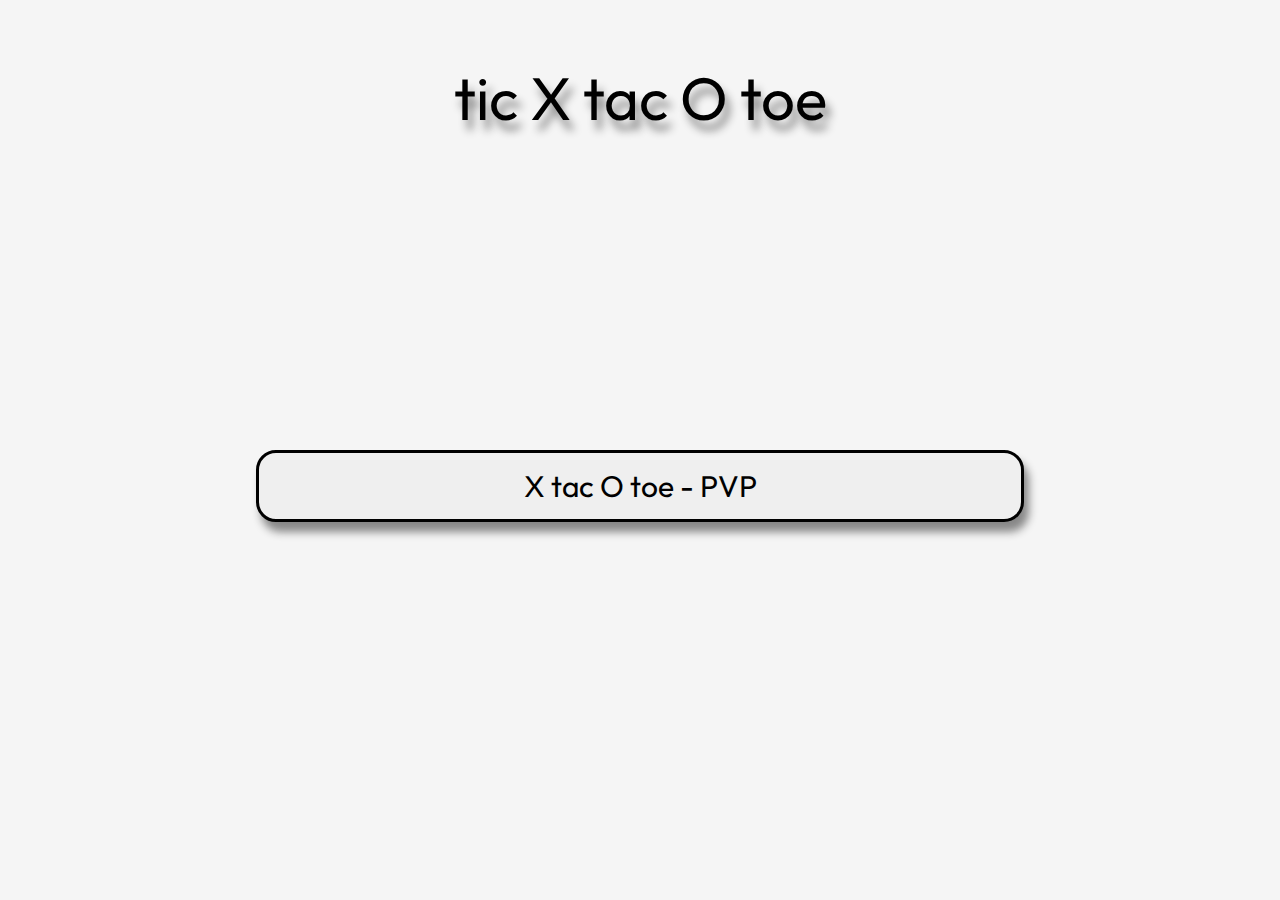
<file: index.html>
<!DOCTYPE html>
<html lang="en">
<head>
    <meta charset="UTF-8">
    <meta name="viewport" content="width=device-width, initial-scale=1.0">
    <title>tic tac toe</title>
    <link rel="stylesheet" href="index.css">
    <link href='https://fonts.googleapis.com/css?family=Outfit' rel='stylesheet'>
    <script type="text/javascript" src="index.js"></script>
</head>
<body>
    <p id="name">tic X tac O toe</p>


    <button onclick="location.href = 'main.html';" id="enter"><span>X tac O toe - PVP</span></button>
</body>
</html>
</file>
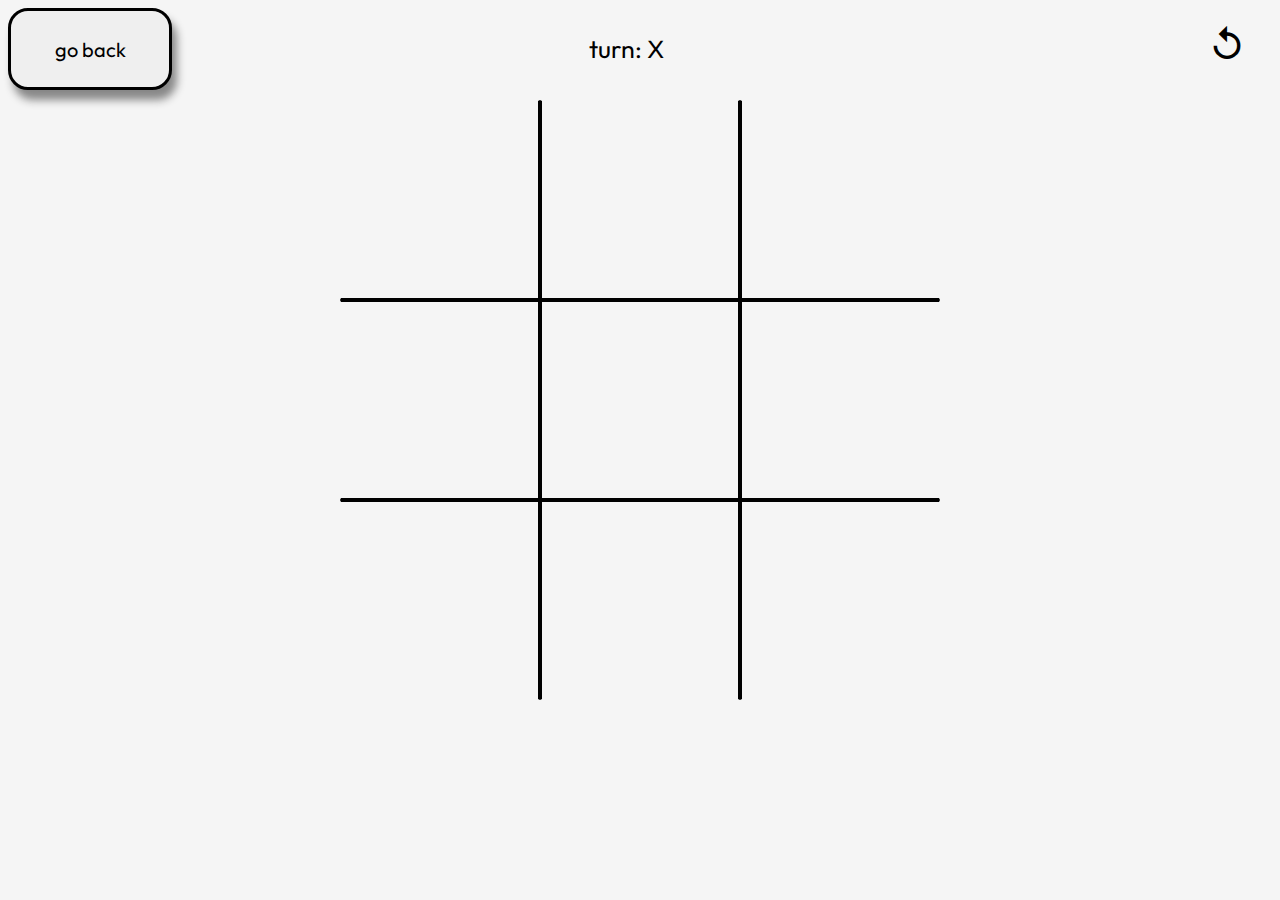
<file: main.html>
<!DOCTYPE html>
<html lang="en">
<head>
    <meta charset="UTF-8">
    <meta name="viewport" content="width=device-width, initial-scale=1.0">
    <title>tic tac toe</title>
    <link rel="stylesheet" href="main.css">
    <link href='https://fonts.googleapis.com/css?family=Outfit' rel='stylesheet'>
    <link href="https://fonts.googleapis.com/icon?family=Material+Icons" rel="stylesheet">
    <script type="text/javascript" src="main.js"></script>
</head>
<body>

    <div id="top">
    <button onclick="location.href = 'index.html';" id="exit"><span>go back</span></button>
    
    <p id="turn">turn: X</p>

    <p onclick="rel()" id="r"><i id="d" class="material-icons">replay</i></p>


    </div>

    <div id="bottom">

    <div class="board">
        <div id="d1" class="board_tile remove-left-border remove-top-border"><div onclick="my(0)" class="luk"></div></div>
        <div class="board_tile remove-top-border"><div onclick="my(1)" class="luk"></div></div>
        <div class="board_tile remove-right-border remove-top-border"><div onclick="my(2)" class="luk"></div></div>

        <div class="board_tile remove-left-border"><div onclick="my(3)" class="luk"></div></div>
        <div class="board_tile"><div onclick="my(4)" class="luk"></div></div>
        <div class="board_tile remove-right-border"><div onclick="my(5)" class="luk"></div></div>

        <div class="board_tile remove-left-border remove-bottom-border"><div onclick="my(6)" class="luk"></div></div>
        <div class="board_tile remove-bottom-border"><div onclick="my(7)" class="luk"></div></div>
        <div class="board_tile remove-right-border remove-bottom-border"><div onclick="my(8)" class="luk"></div></div>
    </div>

   </div>

   <div id="black"></div>
   <div id="alert">
    <p id="winalert"></p>
    <p onclick="wrel()" id="winbutton">play again</p>
   </div>

</body>
</html>
</file>
<file: index.css>
body {
    background-color: whitesmoke;
    animation: fadeInAnimation ease 2s;
    animation-iteration-count: 1;
    animation-fill-mode: forwards;
}

@keyframes fadeInAnimation {
    0% {
        opacity: 0;
    }

    100% {
        opacity: 1;
    }
}

#name {
    font-family: 'Outfit';font-size: 60px;
    position: relative;
    text-align: center;
    text-shadow: 5px 10px 8px #888888;
}

#enter {
  display: block;
  position: absolute;
  top: 50%;
  left: 50%;
  transform: translateX(-50%);
  width: 60%;
  /*left: 50%;
  transform: translate(-50%);*/
  border: 3px black solid;
  border-radius: 20px;
  color: rgb(0, 0, 0);
  padding: 14px 28px;
  font-family: 'Outfit';font-size: 30px;
  cursor: pointer;
  text-align: center;
  box-shadow: 5px 10px 8px #888888;
  transition: all 0.5s;
}

#enter span {
    cursor: pointer;
    display: inline-block;
    position: relative;
    transition: 0.5s;
}

#enter span:after {
    content: '\00bb';
    position: absolute;
    opacity: 0;
    top: 0;
    right: -20px;
    transition: 0.5s;
  }

#enter:hover span {
    padding-right: 25px;
  }

#enter:hover span:after {
    opacity: 1;
    right: 0;
  }

#enter:active {
  box-shadow: 0 5px #666;
  top: 51%;
}  

@media screen and (max-width: 559px) {
    #name {
        font-family: 'Outfit';font-size: 40px;
    }

    #enter { 
        width: 100%;
    }
  }

  @media screen and (min-width: 2000px) {
    #name {
        font-family: 'Outfit';font-size: 5vw;
    }

    #enter {
        font-family: 'Outfit';font-size: 2vw;
    }
  }
</file>
<file: main.css>
body {
    background-color: whitesmoke;
    animation: fadeInAnimation ease 2s;
    animation-iteration-count: 1;
    animation-fill-mode: forwards;
}

@keyframes fadeInAnimation {
    0% {
        opacity: 0;
    }

    100% {
        opacity: 1;
    }
}

#bottom {
    width: 100%;
    position: relative;
}

.board {
    display: grid;
  /*  position: absolute;
    top: 50%;
    left: 50%;
    transform: translate(-50%, -50%);*/
    z-index: 99;
    grid-template-rows: 200px 200px 200px;
    grid-template-columns: 200px 200px 200px;
    padding: 10px;
    justify-content: center;
    align-content: center;
    transition: z-index 1s ease, height 1s ease;
}

.board_tile {
    border: 1px solid rgb(255, 255, 255);
    font-family: 'Outfit';
    border: #000000 solid 2.5px;
}

.XO {
    color: rgb(0, 0, 0);
    position: absolute;
    top: 50%;
    left: 50%;
    transform: translate(-50%, -50%);
    font-size: 100px;
    transition: 1.5s;
    animation: fadeInAnimation ease 1.5s;
    animation-iteration-count: 1;
    animation-fill-mode: forwards;
}

.luk {
    width: 100%;
    height: 100%;
    position: relative;
}

.remove-left-border {
    border-left: 1px solid transparent;
}

.remove-right-border {
    border-right: 1px solid transparent;
}

.remove-top-border {
    border-top: 1px solid transparent;
}

.remove-bottom-border {
    border-bottom: 1px solid transparent;
}


#top {
    width: 100%;
    position: relative;
    display: flex;
    margin-left: auto;
}

#turn {
    font-family: 'Outfit';font-size: 25px;
    position: relative;
    left: 33%;

}

#r {
    font-family: 'Outfit';
    position: relative;
    margin-left: auto;
    cursor: pointer;
    right: 2%;
}

#d {
    font-size: 40px;
}

#exit {
  display: block;
  position: relative;
  width: 13%;
  border: 3px black solid;
  border-radius: 20px;
  color: #000000;
  padding: 14px 28px;
  font-family: 'Outfit';font-size: 20px;
  cursor: pointer;
  text-align: center;
  box-shadow: 5px 10px 8px #888888;
  transition: all 0.5s;
}

#exit span {
    cursor: pointer;
    display: inline-block;
    position: relative;
    transition: 0.5s;
}

#exit span:after {
    content: '\00ab';
    position: absolute;
    opacity: 0;
    top: 0;
    left: -20px;
    transition: 0.5s;
  }

#exit:hover span {
    padding-left: 25px;
  }

#exit:hover span:after {
    opacity: 1;
    left: 0;
  }

#exit:active {
  box-shadow: 0 5px #666;
  top: 51%;
}  

#alert {
    position: absolute;
    width: 80%;
    height: 60%;
    border: solid 1px black;
    top: 50%;
    left: 50%;
    transform: translate(-50%, -50%);
    display: none;
    border-radius: 20px;
    color: #000000;
    padding: 14px 28px;
    font-family: 'Outfit';font-size: 20px;
    text-align: center;
    box-shadow: 5px 10px 8px #888888;
    transition: all 0.5s;
    background-color: whitesmoke;
}

#black {
    position: absolute;
    width: 100%;
    height: 100%;
    background-color: rgba(0, 0, 0, 0.473);
    top: 50%;
    left: 50%;
    transform: translate(-50%, -50%);
    display: none;
}

#winalert {
    position: relative;
    font-size: 50px;
    top: 10%;
    left: 50%;
    transform: translate(-50%);
    text-shadow: 5px 10px 8px #888888;
}

#winbutton {
  display: block;
  position: absolute;
  top: 50%;
  left: 50%;
  transform: translateX(-50%);
  width: 60%;
  /*left: 50%;
  transform: translate(-50%);*/
  border: 3px black solid;
  border-radius: 20px;
  color: rgb(0, 0, 0);
  padding: 14px 28px;
  font-family: 'Outfit';font-size: 30px;
  cursor: pointer;
  text-align: center;
  box-shadow: 5px 10px 8px #888888;
  transition: all 0.5s;
  font-family: 'Outfit';
}

@media screen and (max-width: 622px) {
    .board {
        grid-template-rows: 150px 150px 150px;
        grid-template-columns: 150px 150px 150px;
    }

    #bottom {
        top: 100px;
    }

    #exit {
        width: 20%;
    }
}

@media screen and (max-width: 477px) {
    .board {
        grid-template-rows: 130px 130px 130px;
        grid-template-columns: 130px 130px 130px;
    }

    #bottom {
        top: 150px;
    }

    #exit {
        width: 25%;
    }
}

@media screen and (min-width: 2000px) {
    .board {
        grid-template-rows: 450px 450px 450px;
        grid-template-columns: 500px 500px 500px;
    }

    #bottom {
        top: 150px;
    }

    #exit {
        width: 10%;
        font-size: 50px;
    }

    #turn {
        font-size: 50px;
    }

    #d {
        font-size: 100px;
    }
}
</file>
